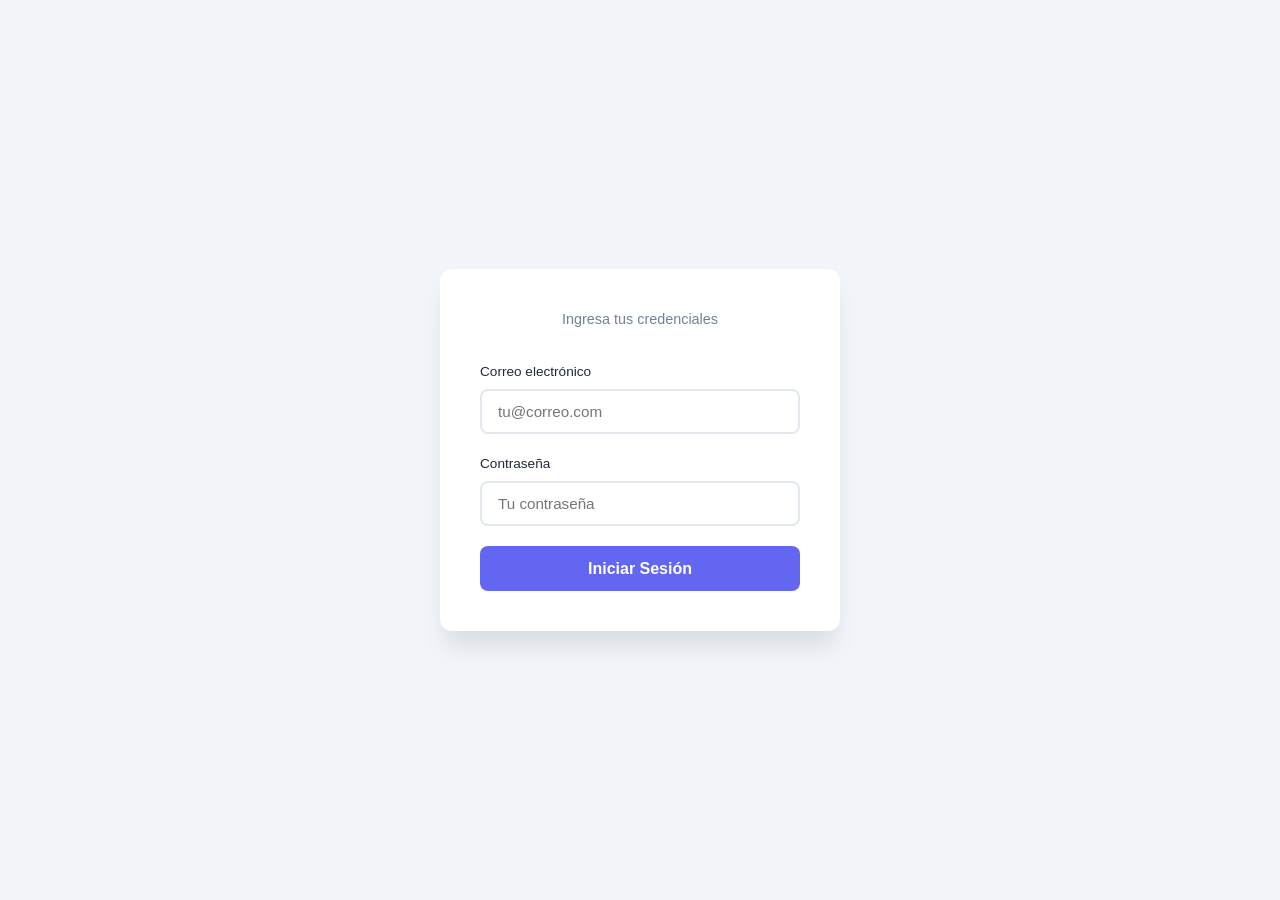
<file: templates/login.html>
<!DOCTYPE html>
<html lang="es">
<head>
    <meta charset="UTF-8">
    <meta name="viewport" content="width=device-width, initial-scale=1.0">
    <title>Iniciar Sesión - Generador de Catálogos</title>
    <link rel="stylesheet" href="/static/css/styles.css">
    <style>
        .login-container {
            display: flex;
            justify-content: center;
            align-items: center;
            min-height: 100vh;
            background: var(--bg);
        }
        .login-card {
            background: var(--surface);
            border-radius: var(--radius);
            box-shadow: var(--shadow-lg);
            padding: 2.5rem;
            width: 100%;
            max-width: 400px;
            text-align: center;
        }
        .login-card h1 {
            font-size: 1.5rem;
            margin-bottom: 0.5rem;
            color: var(--text);
        }
        .login-card .subtitle {
            color: var(--text-light);
            margin-bottom: 2rem;
            font-size: 0.9rem;
        }
        .login-card .icon {
            font-size: 3rem;
            margin-bottom: 1rem;
        }
        .form-group {
            margin-bottom: 1.25rem;
            text-align: left;
        }
        .form-group label {
            display: block;
            font-size: 0.85rem;
            font-weight: 500;
            color: var(--text);
            margin-bottom: 0.4rem;
        }
        .form-group input {
            width: 100%;
            padding: 0.75rem 1rem;
            border: 2px solid var(--border);
            border-radius: var(--radius-sm);
            font-size: 0.95rem;
            transition: border-color 0.2s;
            outline: none;
        }
        .form-group input:focus {
            border-color: var(--primary);
        }
        .btn-login {
            width: 100%;
            padding: 0.85rem;
            background: var(--primary);
            color: #fff;
            border: none;
            border-radius: var(--radius-sm);
            font-size: 1rem;
            font-weight: 600;
            cursor: pointer;
            transition: background 0.2s;
        }
        .btn-login:hover {
            background: var(--primary-dark);
        }
        .btn-login:disabled {
            opacity: 0.6;
            cursor: not-allowed;
        }
        .login-error {
            color: var(--danger);
            font-size: 0.85rem;
            margin-top: 1rem;
            display: none;
        }
    </style>
</head>
<body>
    <div class="login-container">
        <div class="login-card">
            <p class="subtitle">Ingresa tus credenciales</p>
            <form id="login-form">
                <div class="form-group">
                    <label for="email">Correo electrónico</label>
                    <input type="email" id="email" placeholder="tu@correo.com" required autocomplete="email">
                </div>
                <div class="form-group">
                    <label for="password">Contraseña</label>
                    <input type="password" id="password" placeholder="Tu contraseña" required autocomplete="current-password">
                </div>
                <button type="submit" class="btn-login" id="btn-submit">Iniciar Sesión</button>
                <p class="login-error" id="login-error">Credenciales incorrectas</p>
            </form>
        </div>
    </div>
    <script>
        const form = document.getElementById('login-form');
        const btn = document.getElementById('btn-submit');
        const errorEl = document.getElementById('login-error');

        form.addEventListener('submit', async (e) => {
            e.preventDefault();
            btn.disabled = true;
            btn.textContent = 'Verificando...';
            errorEl.style.display = 'none';

            try {
                const res = await fetch('/api/login', {
                    method: 'POST',
                    headers: { 'Content-Type': 'application/json' },
                    body: JSON.stringify({
                        email: document.getElementById('email').value,
                        password: document.getElementById('password').value
                    })
                });

                if (res.ok) {
                    window.location.href = '/';
                } else {
                    const data = await res.json().catch(() => ({}));
                    errorEl.textContent = data.detail || 'Credenciales incorrectas';
                    if (res.status === 429) {
                        btn.disabled = true;
                        btn.textContent = 'Bloqueado';
                        setTimeout(() => {
                            btn.disabled = false;
                            btn.textContent = 'Iniciar Sesión';
                        }, 3600000);
                    }
                    errorEl.style.display = 'block';
                }
            } catch {
                errorEl.textContent = 'Error de conexión';
                errorEl.style.display = 'block';
            } finally {
                btn.disabled = false;
                btn.textContent = 'Iniciar Sesión';
            }
        });
    </script>
</body>
</html>
</file>
<file: static/css/styles.css>
/* PDF Catalog Generator - Modern Single Panel Styles */

:root {
    --primary: #6366F1;
    --primary-dark: #4F46E5;
    --primary-light: #818CF8;
    --success: #10B981;
    --warning: #F59E0B;
    --danger: #EF4444;
    --bg: #F1F5F9;
    --surface: #FFFFFF;
    --text: #1E293B;
    --text-light: #64748B;
    --border: #E2E8F0;
    --shadow: 0 4px 6px -1px rgba(0, 0, 0, 0.1);
    --shadow-lg: 0 20px 25px -5px rgba(0, 0, 0, 0.1);
    --radius: 12px;
    --radius-sm: 8px;
}

* {
    margin: 0;
    padding: 0;
    box-sizing: border-box;
}

body {
    font-family: 'Inter', -apple-system, BlinkMacSystemFont, 'Segoe UI', sans-serif;
    background: var(--bg);
    color: var(--text);
    line-height: 1.5;
}

/* Header */
.app-header {
    background: linear-gradient(135deg, var(--primary), var(--primary-dark));
    color: white;
    padding: 2rem;
    text-align: center;
}

.app-header h1 {
    font-size: 1.75rem;
    font-weight: 700;
    margin-bottom: 0.5rem;
}

.subtitle {
    opacity: 0.9;
    font-size: 0.95rem;
}

/* Main Content */
.main-content {
    max-width: 1600px;
    margin: 0 auto;
    padding: 2rem;
}

/* Panel Grid */
.panel-grid {
    display: grid;
    grid-template-columns: 380px 1fr 280px;
    gap: 1.5rem;
    margin-bottom: 2rem;
}

.panel-column {
    display: flex;
    flex-direction: column;
    gap: 1.5rem;
}

.panel-column-wide {
    flex: 1;
}

/* Panel Sections */
.panel-section {
    background: var(--surface);
    border-radius: var(--radius);
    padding: 1.5rem;
    box-shadow: var(--shadow);
    border: 1px solid var(--border);
}

.panel-section h2 {
    font-size: 1.1rem;
    font-weight: 600;
    margin-bottom: 1rem;
    display: flex;
    align-items: center;
    gap: 0.5rem;
}

.panel-section-full {
    height: 100%;
    display: flex;
    flex-direction: column;
}

/* Categories Grid Compact */
.categories-grid-compact {
    display: grid;
    grid-template-columns: repeat(2, 1fr);
    gap: 0.75rem;
}

.category-card-compact {
    background: var(--bg);
    border: 2px solid var(--border);
    border-radius: var(--radius-sm);
    padding: 0.75rem;
    cursor: pointer;
    transition: all 0.2s;
    text-align: center;
}

.category-card-compact:hover {
    border-color: var(--primary-light);
    background: #EEF2FF;
}

.category-card-compact.selected {
    border-color: var(--primary);
    background: #EEF2FF;
}

.category-card-compact img {
    width: 100%;
    height: 80px;
    object-fit: cover;
    border-radius: 4px;
    margin-bottom: 0.5rem;
}

.category-card-title {
    font-weight: 500;
    font-size: 0.9rem;
}

/* Images Config Compact */
.images-config-compact {
    display: flex;
    flex-direction: column;
    gap: 1rem;
}

/* Portada y Fondo Row */
.portada-fondo-row {
    display: flex;
    gap: 1.5rem;
    align-items: flex-end;
}

.portada-fondo-row .image-input-group {
    flex: 1;
}

/* Preview Column */
.panel-column-preview {
    max-height: calc(100vh - 300px);
    overflow-y: auto;
}

.panel-column-preview .panel-section {
    padding: 0.75rem;
}

.panel-column-preview .panel-section + .panel-section {
    margin-top: 0.75rem;
}

.image-input-group {
    display: flex;
    flex-direction: column;
    gap: 0.5rem;
}

.image-input-group label {
    font-size: 0.85rem;
    font-weight: 500;
    color: var(--text-light);
}

.url-input {
    width: 100%;
    padding: 0.625rem 0.75rem;
    border: 1px solid var(--border);
    border-radius: var(--radius-sm);
    font-size: 0.9rem;
    transition: all 0.2s;
}

.url-input:focus {
    outline: none;
    border-color: var(--primary);
    box-shadow: 0 0 0 3px rgba(99, 102, 241, 0.1);
}

.image-preview-small {
    min-height: 60px;
    max-height: 220px;
    border: 2px dashed var(--border);
    border-radius: var(--radius-sm);
    display: flex;
    align-items: center;
    justify-content: center;
    flex-wrap: wrap;
    gap: 4px;
    padding: 6px;
    background: var(--bg);
    overflow: auto;
}

.image-preview-small img {
    max-width: 100%;
    max-height: 100%;
    object-fit: contain;
}

.image-preview-small.has-image {
    border-style: solid;
}

/* Layout Config Compact */
.layout-info {
    background: var(--bg);
    padding: 0.75rem;
    border-radius: var(--radius-sm);
    margin-bottom: 0.75rem;
}

.layout-info p {
    font-size: 0.85rem;
    color: var(--text-light);
    margin: 0;
}

.layout-info p:first-child {
    font-weight: 500;
    color: var(--text);
    margin-bottom: 0.25rem;
}

.layout-config-compact {
    display: flex;
    gap: 0.75rem;
}

.layout-option-compact {
    flex: 1;
    padding: 1rem 0.75rem;
    border: 2px solid var(--border);
    border-radius: var(--radius-sm);
    text-align: center;
    cursor: pointer;
    transition: all 0.2s;
    background: var(--bg);
}

.layout-option-compact:hover {
    border-color: var(--primary-light);
}

.layout-option-compact.selected {
    border-color: var(--primary);
    background: #EEF2FF;
}

.layout-label {
    display: block;
    font-weight: 700;
    font-size: 1.1rem;
}

.layout-detail {
    font-size: 0.8rem;
    color: var(--text-light);
}

/* Products Header */
.products-header {
    display: flex;
    justify-content: space-between;
    align-items: center;
    margin-bottom: 1rem;
}

.products-stats {
    display: flex;
    gap: 1.5rem;
    font-size: 0.9rem;
    color: var(--text-light);
}

.products-stats span {
    display: flex;
    align-items: center;
    gap: 0.25rem;
}

.products-stats strong {
    color: var(--text);
    font-weight: 600;
}

/* Products Table */
.products-table-wrapper {
    flex: 1;
    overflow: auto;
    border: 1px solid var(--border);
    border-radius: var(--radius-sm);
}

.products-table-modern {
    width: 100%;
    border-collapse: collapse;
}

.products-table-modern th,
.products-table-modern td {
    padding: 0.875rem 1rem;
    text-align: left;
    border-bottom: 1px solid var(--border);
}

.products-table-modern th {
    background: var(--bg);
    font-weight: 600;
    font-size: 0.85rem;
    color: var(--text-light);
    position: sticky;
    top: 0;
    text-transform: uppercase;
    letter-spacing: 0.5px;
}

.products-table-modern tbody tr {
    transition: background 0.15s;
}

.products-table-modern tbody tr:hover {
    background: #F8FAFC;
}

.products-table-modern tbody tr.dragging {
    opacity: 0.5;
}

.products-table-modern .empty-state {
    text-align: center;
    color: var(--text-light);
    padding: 3rem !important;
}

.product-thumbnail {
    width: 92px;
    height: 92px;
    object-fit: cover;
    border-radius: 6px;
    background: var(--bg);
}

.order-input {
    width: 45px;
    padding: 0.4rem;
    border: 1px solid var(--border);
    border-radius: 6px;
    text-align: center;
    font-size: 0.9rem;
}

.action-buttons {
    display: flex;
    gap: 0.25rem;
}

.btn-action {
    width: 28px;
    height: 28px;
    border: none;
    background: var(--bg);
    border-radius: 6px;
    cursor: pointer;
    display: flex;
    align-items: center;
    justify-content: center;
    font-size: 0.9rem;
    transition: all 0.15s;
}

.btn-action:hover:not(:disabled) {
    background: var(--border);
}

.btn-action:disabled {
    opacity: 0.4;
    cursor: not-allowed;
}

/* Generate Section */
.generate-section {
    background: var(--surface);
    border-radius: var(--radius);
    padding: 1.5rem;
    box-shadow: var(--shadow);
    border: 1px solid var(--border);
    display: flex;
    flex-direction: column;
    gap: 1rem;
}

.generate-row {
    display: flex;
    gap: 1rem;
    align-items: center;
    justify-content: center;
    width: 100%;
}

.btn-generate {
    display: flex;
    align-items: center;
    gap: 0.75rem;
    padding: 1rem 2.5rem;
    background: linear-gradient(135deg, var(--primary), var(--primary-dark));
    color: white;
    border: none;
    border-radius: var(--radius);
    font-size: 1.1rem;
    font-weight: 600;
    cursor: pointer;
    transition: all 0.3s;
    box-shadow: 0 4px 12px rgba(99, 102, 241, 0.4);
}

.btn-generate:hover:not(:disabled) {
    transform: translateY(-2px);
    box-shadow: 0 6px 20px rgba(99, 102, 241, 0.5);
}

.btn-generate:disabled {
    opacity: 0.5;
    cursor: not-allowed;
    transform: none;
    box-shadow: none;
}

.btn-icon {
    font-size: 1.3rem;
}

.status-message {
    font-size: 0.9rem;
    text-align: center;
    padding: 0.75rem 1.5rem;
    border-radius: var(--radius-sm);
    display: none;
}

.status-message.success {
    background: #D1FAE5;
    color: #065F46;
    display: block;
}

.status-message.error {
    background: #FEE2E2;
    color: #991B1B;
    display: block;
}

.status-message.warning {
    background: #FEF3C7;
    color: #92400E;
    display: block;
}

/* Loading Overlay */
.loading-overlay {
    position: fixed;
    inset: 0;
    background: rgba(0, 0, 0, 0.6);
    backdrop-filter: blur(4px);
    display: flex;
    align-items: center;
    justify-content: center;
    z-index: 1000;
}

.loading-modal {
    background: var(--surface);
    padding: 2.5rem;
    border-radius: var(--radius);
    text-align: center;
    box-shadow: var(--shadow-lg);
    max-width: 400px;
    width: 90%;
}

.spinner-large {
    width: 60px;
    height: 60px;
    border: 4px solid var(--border);
    border-top-color: var(--primary);
    border-radius: 50%;
    margin: 0 auto 1.5rem;
    animation: spin 1s linear infinite;
}

@keyframes spin {
    to { transform: rotate(360deg); }
}

.loading-modal h3 {
    font-size: 1.25rem;
    margin-bottom: 0.5rem;
}

.loading-modal p {
    color: var(--text-light);
    margin-bottom: 1rem;
}

.progress-bar {
    width: 100%;
    height: 8px;
    background: var(--bg);
    border-radius: 4px;
    overflow: hidden;
}

.progress-fill {
    height: 100%;
    background: linear-gradient(90deg, var(--primary), var(--primary-light));
    border-radius: 4px;
    transition: width 0.3s;
    width: 0%;
}

/* Toast */
.toast-modern {
    position: fixed;
    bottom: 2rem;
    right: 2rem;
    padding: 1rem 1.5rem;
    border-radius: var(--radius);
    box-shadow: var(--shadow-lg);
    z-index: 1001;
    display: flex;
    align-items: center;
    gap: 0.75rem;
    min-width: 300px;
    animation: slideIn 0.3s ease-out;
}

@keyframes slideIn {
    from {
        transform: translateX(100%);
        opacity: 0;
    }
    to {
        transform: translateX(0);
        opacity: 1;
    }
}

.toast-modern.success {
    background: var(--success);
    color: white;
}

.toast-modern.error {
    background: var(--danger);
    color: white;
}

.toast-modern.warning {
    background: var(--warning);
    color: white;
}

/* Loading */
.loading {
    text-align: center;
    padding: 2rem;
    color: var(--text-light);
}

/* Responsive */
@media (max-width: 1024px) {
    .panel-grid {
        grid-template-columns: 1fr;
    }

    .portada-fondo-row {
        flex-direction: column;
    }
    }

    .categories-grid-compact {
        grid-template-columns: repeat(3, 1fr);
    }

    .colecciones-grid {
        grid-template-columns: repeat(3, 1fr);
    }
}

@media (max-width: 768px) {
    .app-header {
        padding: 1.5rem 1rem;
    }

    .app-header h1 {
        font-size: 1.4rem;
    }

    .main-content {
        padding: 1rem;
    }

    .categories-grid-compact {
        grid-template-columns: repeat(2, 1fr);
    }

    .colecciones-grid {
        grid-template-columns: repeat(2, 1fr);
    }

    .products-stats {
        flex-direction: column;
        gap: 0.5rem;
    }

    .btn-generate {
        width: 100%;
        justify-content: center;
    }
}

/* Collections Grid */
.colecciones-grid {
    display: grid;
    grid-template-columns: repeat(2, 1fr);
    gap: 0.5rem;
}

.coleccion-chip {
    background: var(--bg);
    border: 2px solid var(--border);
    border-radius: var(--radius-sm);
    padding: 0.6rem 0.75rem;
    cursor: pointer;
    transition: all 0.2s;
    text-align: center;
}

.coleccion-chip:hover {
    border-color: var(--primary-light);
    background: #EEF2FF;
}

.coleccion-chip.selected {
    border-color: var(--primary);
    background: #EEF2FF;
}

.coleccion-title {
    font-weight: 500;
    font-size: 0.85rem;
    line-height: 1.3;
}

.coleccion-type {
    font-size: 0.75rem;
    color: var(--text-light);
    margin-top: 0.15rem;
}
</file>
